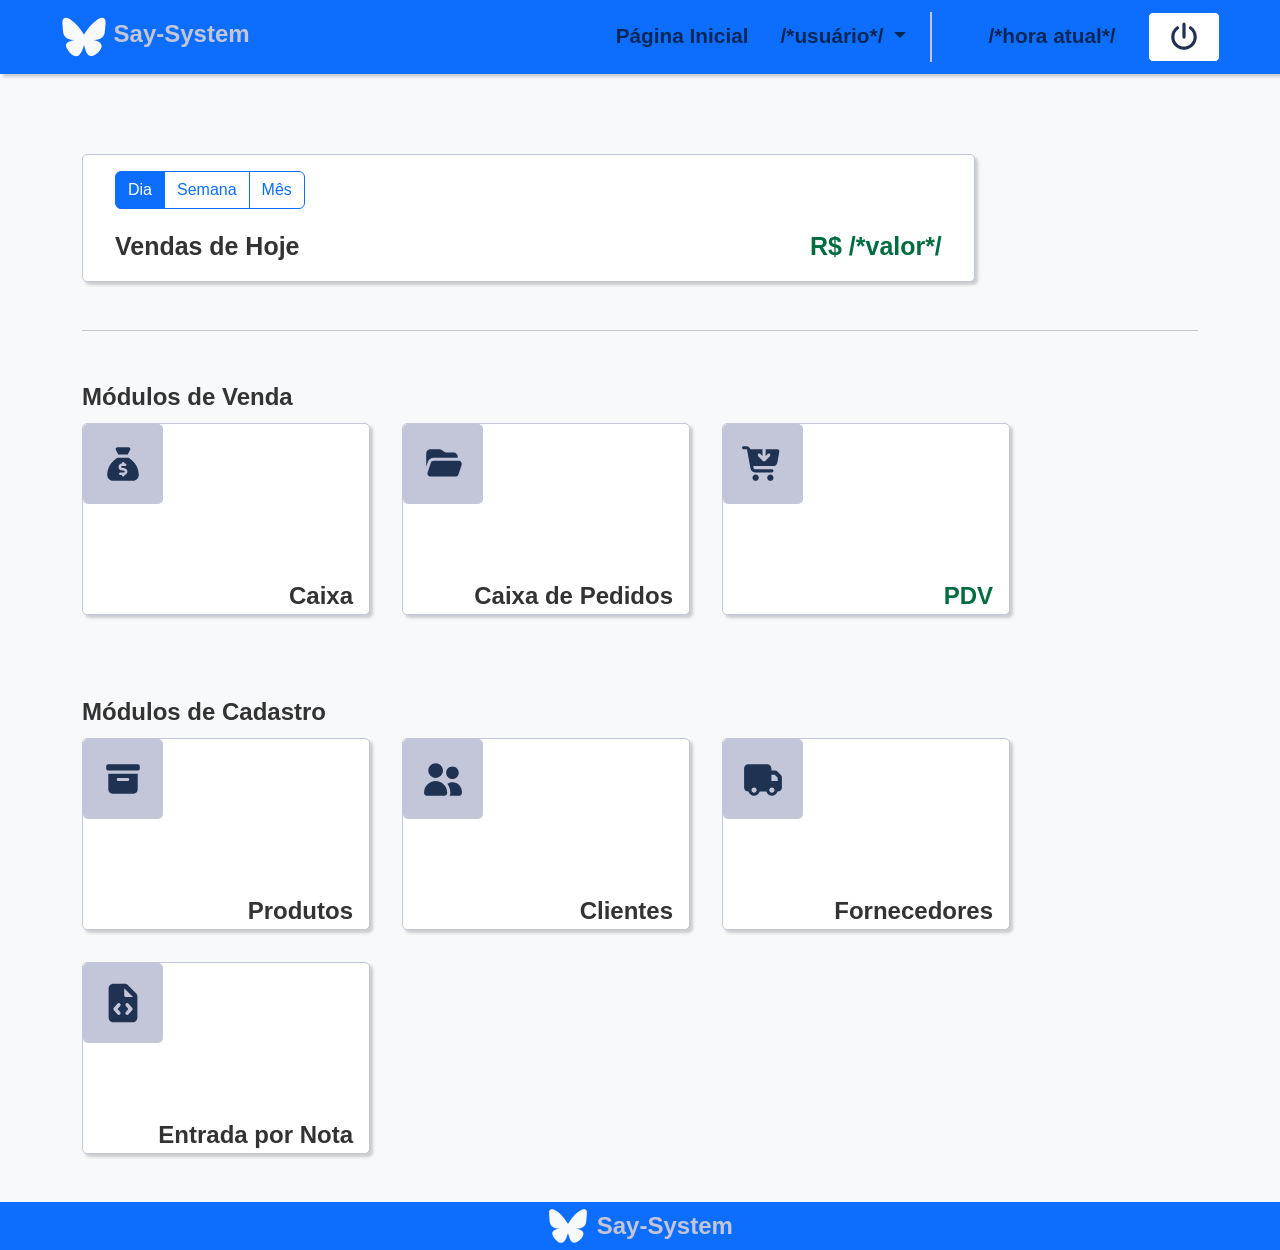
<file: index.html>
<!DOCTYPE html>
<html lang="pt-br">
<head>
    <meta charset="UTF-8">
    <meta name="viewport" content="width=device-width, initial-scale=1.0">

    <title>Página Inicial</title>
    
    <link href="https://cdn.jsdelivr.net/npm/bootstrap@5.3.8/dist/css/bootstrap.min.css" rel="stylesheet" integrity="sha384-sRIl4kxILFvY47J16cr9ZwB07vP4J8+LH7qKQnuqkuIAvNWLzeN8tE5YBujZqJLB" crossorigin="anonymous">

    <link rel="stylesheet" href="../css/configGerais.css">
    <link rel="stylesheet" href="../css/index.css">
</head>
<body>

    <nav class="navbar navbar-expand-sm style-padrao px-5">

        <div class="container-fluid">
            <a class="navbar-brand">
                <img src="../img/logo.svg" alt="Logo" class="icon-l"> 
                <span class="fs-4 text-logo">Say-System</span>
            </a>

            <button class="navbar-toggler" type="button" data-bs-toggle="collapse"
                data-bs-target="#navbarSupportedContent" aria-controls="navbarSupportedContent" aria-expanded="false"
                aria-label="Toggle navigation">
                <span class="navbar-toggler-icon"></span>
            </button>
            
            <div class="collapse navbar-collapse" id="navbarSupportedContent">

                <ul class="navbar-nav ms-auto">
                    
                    <li class="nav-item">
                        <a class="nav-link home-hover" aria-current="page" href="./index.html">
                            Página Inicial
                        </a>
                    </li>

                    <li class="nav-item dropdown px-3">
                        <button class="nav-link dropdown-toggle" data-bs-toggle="dropdown"
                            aria-expanded="false">
                            /*usuário*/
                        </button>

                        <ul class="dropdown-menu">
                            <li>
                                <a class="dropdown-item" href="https://web.whatsapp.com/" target="_blank" rel="noopener noreferrer">
                                    Whatsapp Web
                                    <img src="../img/whatsapp.svg" alt="" class="icon-ms">
                                </a>
                            </li>

                            <li><hr class="dropdown-divider"></li>

                            <li>
                                <a class="dropdown-item" href="#">
                                    Usuários
                                    <img src="../img/usuario.svg" alt="" class="icon-ms">
                                </a>
                            </li>

                            <li>
                                <a class="dropdown-item" href="#">
                                    Backup
                                    <img src="../img/salvar.svg" alt="" class="icon-ms">
                                </a>
                            </li>

                            <li>
                                <a class="dropdown-item" href="../views/login.html">
                                    Sair
                                    <img src="../img/sair.svg" alt="" class="icon-ms">
                                </a>
                            </li>
                        </ul>
                    </li>
                    
                    <li class="nav-item ms-5">
                        <span class="nav-link">
                            /*hora atual*/
                        </span>
                    </li>

                    <li class="nav-item ms-4 btn btn-fechar-sistema">
                        <span class="nav-link">
                            <img src="../img/fechar-sistema.svg" alt="" class="icon-s">
                        </span>
                    </li>
                </ul>
            </div>
        </div>
    </nav>

    <main class="container">
        
        <section class="style-padrao borda" id="sec-valor-venda">

            <div class="btn-group" role="group" aria-label="Basic radio toggle button group">

                <input type="radio" class="btn-check" name="periodo" value="Dia" id="btnradio1" autocomplete="off" checked>
                <label class="btn btn-outline-primary" for="btnradio1">Dia</label>

                <input type="radio" class="btn-check" name="periodo" value="Semana" id="btnradio2" autocomplete="off">
                <label class="btn btn-outline-primary" for="btnradio2">Semana</label>

                <input type="radio" class="btn-check" name="periodo" value="Mês" id="btnradio3" autocomplete="off">
                <label class="btn btn-outline-primary" for="btnradio3">Mês</label>

            </div>

            <div id="vendas">
                <p id="periodo-vendas">Vendas de Hoje</p>
                <p id="vl-vendas">R$ /*valor*/</p>
            </div>
        </section>

        <hr class="my-5">

        <section class="sec-cards">
            <div>Módulos de Venda</div>

                <!--CARDS-->
            <div class="mt-2 cards">

                <!--Caixa-->
                <a href="#" class="style-padrao borda">
                    
                    <div class="card-icon">                   
                        <img src="../img/caixa.svg" alt="" class="icon-m">
                    </div>

                    <div class="card-text">
                        Caixa    
                    </div>
                </a>

                <!--Caixa de Pedidos-->
                <a href="#" class="style-padrao borda">
                    
                    <div class="card-icon">                   
                        <img src="../img/caixa-pedidos.svg" alt="" class="icon-m">
                    </div>

                    <div class="card-text">
                        Caixa de Pedidos    
                    </div>
                </a>

                <!--PDV-->
                <a href="#" class="style-padrao borda">
                    
                    <div class="card-icon">                   
                        <img src="../img/pdv.svg" alt="" class="icon-m">
                    </div>

                    <div class="card-text" id="pdv">
                        PDV    
                    </div>
                </a>
            </div>
        </section>

        <br>

        <section class="sec-cards">
            <div>Módulos de Cadastro</div>
                
                <!--CARDS-->
            <div class="mt-2 cards">

                <!--Produtos-->
                <a href="./produtos.html" class="style-padrao borda">
                    
                    <div class="card-icon">                   
                        <img src="../img/modulo-produto.svg" alt="" class="icon-m">
                    </div>

                    <div class="card-text">
                        Produtos    
                    </div>
                </a>

                <!--Clientes-->
                <a href="#" class="style-padrao borda">
                    
                    <div class="card-icon">                   
                        <img src="../img/modulo-cliente.svg" alt="" class="icon-m">
                    </div>

                    <div class="card-text">
                        Clientes    
                    </div>
                </a>

                <!--Fornecedores-->
                <a href="#" class="style-padrao borda">
                    
                    <div class="card-icon">                   
                        <img src="../img/modulo-fornecedor.svg" alt="" class="icon-m">
                    </div>

                    <div class="card-text">
                        Fornecedores    
                    </div>
                </a>

                <!--Entrada de produtos por xml-->
                <a href="#" class="style-padrao borda">
                    
                    <div class="card-icon">                   
                        <img src="../img/modulo-xml.svg" alt="" class="icon-l">
                    </div>

                    <div class="card-text">
                        Entrada por Nota    
                    </div>
                </a>
            </div>
        </section>
    </main>

    <footer>
        <img src="../img/logo.svg" alt="Logo" class="icon-m me-2"> 
        <span class="fs-4 text-logo">Say-System</span>
    </footer>

    <script src="https://cdn.jsdelivr.net/npm/bootstrap@5.3.8/dist/js/bootstrap.bundle.min.js" integrity="sha384-FKyoEForCGlyvwx9Hj09JcYn3nv7wiPVlz7YYwJrWVcXK/BmnVDxM+D2scQbITxI" crossorigin="anonymous"></script>

    <script>
        const tooltipTriggerList = document.querySelectorAll('[data-bs-toggle="tooltip"]')
        const tooltipList = [...tooltipTriggerList].map(tooltipTriggerEl => new bootstrap.Tooltip(tooltipTriggerEl))
    </script>

    <script src="../js/index.js"></script>
</body>
</html>
</file>
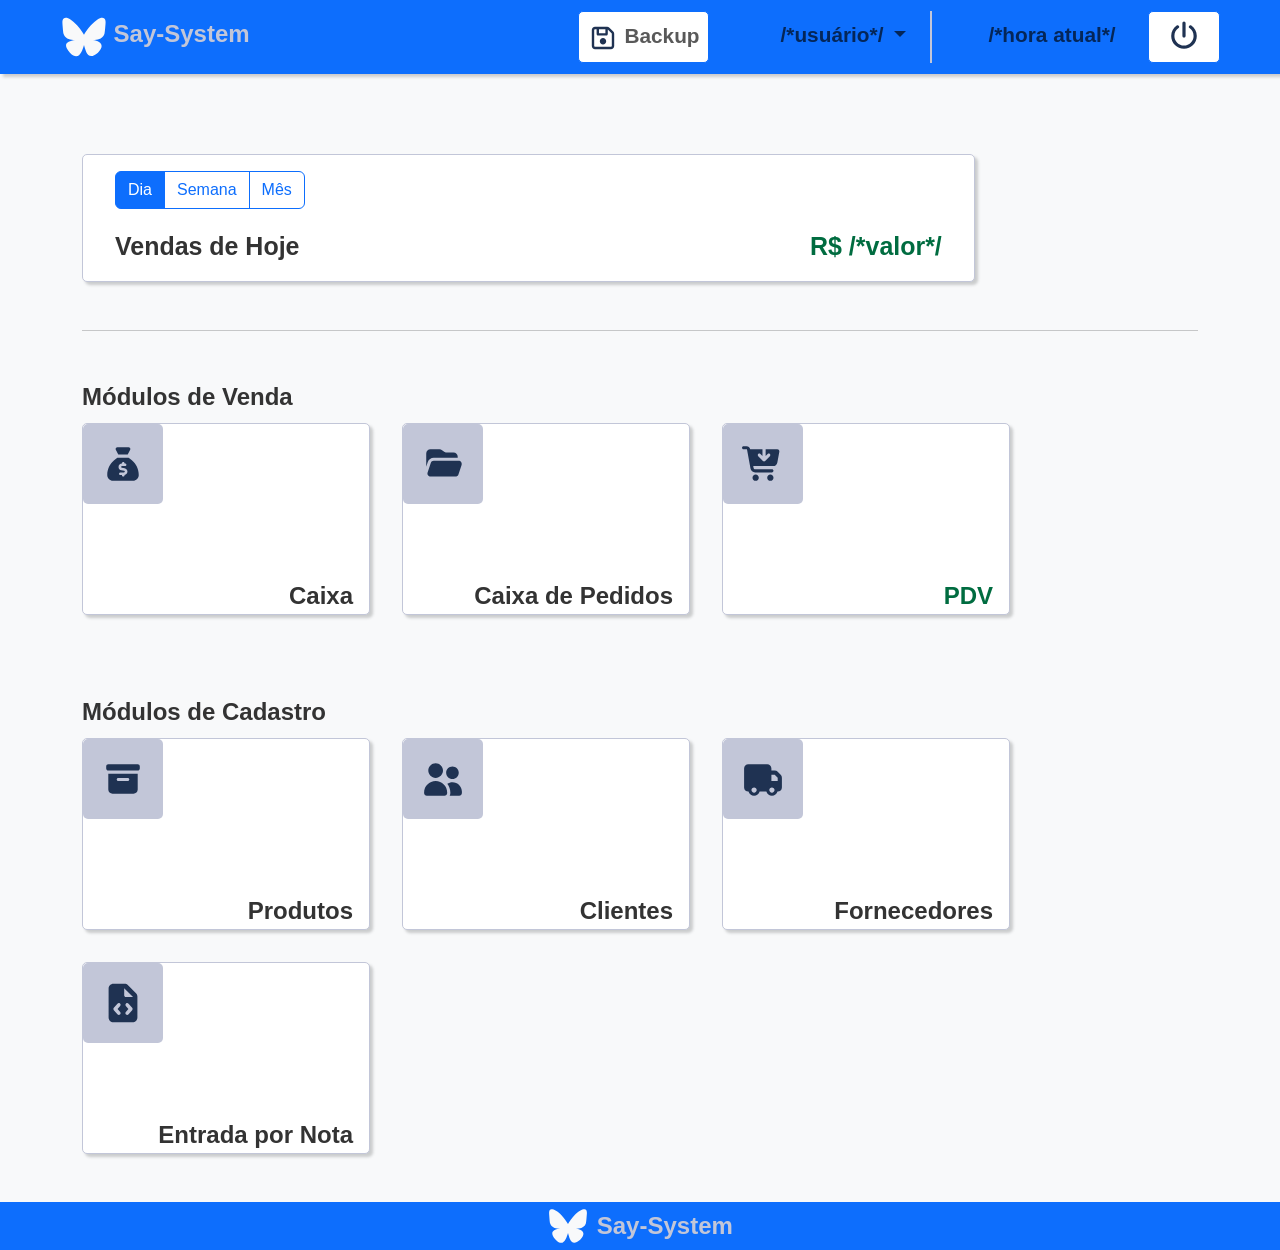
<file: views/index.html>
<!DOCTYPE html>
<html lang="pt-br">
<head>
    <meta charset="UTF-8">
    <meta name="viewport" content="width=device-width, initial-scale=1.0">

    <title>Página Inicial</title>
    
    <link href="https://cdn.jsdelivr.net/npm/bootstrap@5.3.8/dist/css/bootstrap.min.css" rel="stylesheet" integrity="sha384-sRIl4kxILFvY47J16cr9ZwB07vP4J8+LH7qKQnuqkuIAvNWLzeN8tE5YBujZqJLB" crossorigin="anonymous">

    <link rel="stylesheet" href="../css/configGerais.css">
    <link rel="stylesheet" href="../css/index.css">
</head>
<body>

    <nav class="navbar navbar-expand-sm style-padrao px-5">

        <div class="container-fluid">
            <a class="navbar-brand">
                <img src="../img/logo.svg" alt="Logo" class="icon-l"> 
                <span class="fs-4 text-logo">Say-System</span>
            </a>

            <button class="navbar-toggler" type="button" data-bs-toggle="collapse"
                data-bs-target="#navbarSupportedContent" aria-controls="navbarSupportedContent" aria-expanded="false"
                aria-label="Toggle navigation">
                <span class="navbar-toggler-icon"></span>
            </button>
            
            <div class="collapse navbar-collapse" id="navbarSupportedContent">

                <ul class="navbar-nav ms-auto">
                    
                    <li class="nav-item">
                        <button class="nav-link me-5 btn backup">
                            <img src="../img/salvar.svg" alt="" class="icon-s">
                            Backup
                        </button>
                    </li>

                    <li class="nav-item dropdown px-3">
                        <button class="nav-link dropdown-toggle" data-bs-toggle="dropdown"
                            aria-expanded="false">
                            /*usuário*/
                        </button>

                        <ul class="dropdown-menu">
                            <li>
                                <a class="dropdown-item" href="https://web.whatsapp.com/" target="_blank" rel="noopener noreferrer">
                                    Whatsapp Web
                                    <img src="../img/whatsapp.svg" alt="" class="icon-ms">
                                </a>
                            </li>

                            <li><hr class="dropdown-divider"></li>

                            <li>
                                <a class="dropdown-item" href="#">
                                    Usuários
                                    <img src="../img/usuario.svg" alt="" class="icon-ms">
                                </a>
                            </li>

                            <li>
                                <a class="dropdown-item" href="#">
                                    Config. Gerais
                                    <img src="../img/configuracoes.svg" alt="" class="icon-ms">
                                </a>
                            </li>

                            <li>
                                <a class="dropdown-item" href="#">
                                    Parâmetros
                                    <img src="../img/parametros.svg" alt="" class="icon-ms">
                                </a>
                            </li>

                            <li>
                                <a class="dropdown-item" href="../views/login.html">
                                    Sair
                                    <img src="../img/sair.svg" alt="" class="icon-ms">
                                </a>
                            </li>
                        </ul>
                    </li>
                    
                    <li class="nav-item ms-5">
                        <span class="nav-link">
                            /*hora atual*/
                        </span>
                    </li>

                    <li class="nav-item ms-4 btn btn-fechar-sistema">
                        <span class="nav-link">
                            <img src="../img/fechar-sistema.svg" alt="" class="icon-s">
                        </span>
                    </li>
                </ul>
            </div>
        </div>
    </nav>

    <main class="container">
        
        <section class="style-padrao borda" id="sec-valor-venda">

            <div class="btn-group" role="group" aria-label="Basic radio toggle button group">

                <input type="radio" class="btn-check" name="periodo" value="Dia" id="btnradio1" autocomplete="off" checked>
                <label class="btn btn-outline-primary" for="btnradio1">Dia</label>

                <input type="radio" class="btn-check" name="periodo" value="Semana" id="btnradio2" autocomplete="off">
                <label class="btn btn-outline-primary" for="btnradio2">Semana</label>

                <input type="radio" class="btn-check" name="periodo" value="Mês" id="btnradio3" autocomplete="off">
                <label class="btn btn-outline-primary" for="btnradio3">Mês</label>

            </div>

            <div id="vendas">
                <p id="periodo-vendas">Vendas de Hoje</p>
                <p id="vl-vendas">R$ /*valor*/</p>
            </div>
        </section>

        <hr class="my-5">

        <section class="sec-cards">
            <div>Módulos de Venda</div>

                <!--CARDS-->
            <div class="mt-2 cards">

                <!--Caixa-->
                <a href="#" class="style-padrao borda">
                    
                    <div class="card-icon">                   
                        <img src="../img/caixa.svg" alt="" class="icon-m">
                    </div>

                    <div class="card-text">
                        Caixa    
                    </div>
                </a>

                <!--Caixa de Pedidos-->
                <a href="#" class="style-padrao borda">
                    
                    <div class="card-icon">                   
                        <img src="../img/caixa-pedidos.svg" alt="" class="icon-m">
                    </div>

                    <div class="card-text">
                        Caixa de Pedidos    
                    </div>
                </a>

                <!--PDV-->
                <a href="#" class="style-padrao borda">
                    
                    <div class="card-icon">                   
                        <img src="../img/pdv.svg" alt="" class="icon-m">
                    </div>

                    <div class="card-text" id="pdv">
                        PDV    
                    </div>
                </a>
            </div>
        </section>

        <br>

        <section class="sec-cards">
            <div>Módulos de Cadastro</div>
                
                <!--CARDS-->
            <div class="mt-2 cards">

                <!--Produtos-->
                <a href="./produtos.html" class="style-padrao borda">
                    
                    <div class="card-icon">                   
                        <img src="../img/modulo-produto.svg" alt="" class="icon-m">
                    </div>

                    <div class="card-text">
                        Produtos    
                    </div>
                </a>

                <!--Clientes-->
                <a href="clientes.html" class="style-padrao borda">
                    
                    <div class="card-icon">                   
                        <img src="../img/modulo-cliente.svg" alt="" class="icon-m">
                    </div>

                    <div class="card-text">
                        Clientes    
                    </div>
                </a>

                <!--Fornecedores-->
                <a href="fornecedores.html" class="style-padrao borda">
                    
                    <div class="card-icon">                   
                        <img src="../img/modulo-fornecedor.svg" alt="" class="icon-m">
                    </div>

                    <div class="card-text">
                        Fornecedores    
                    </div>
                </a>

                <!--Entrada de produtos por xml-->
                <a href="#" class="style-padrao borda">
                    
                    <div class="card-icon">                   
                        <img src="../img/modulo-xml.svg" alt="" class="icon-l">
                    </div>

                    <div class="card-text">
                        Entrada por Nota    
                    </div>
                </a>
            </div>
        </section>
    </main>

    <footer>
        <img src="../img/logo.svg" alt="Logo" class="icon-m me-2"> 
        <span class="fs-4 text-logo">Say-System</span>
    </footer>

    <script src="https://cdn.jsdelivr.net/npm/bootstrap@5.3.8/dist/js/bootstrap.bundle.min.js" integrity="sha384-FKyoEForCGlyvwx9Hj09JcYn3nv7wiPVlz7YYwJrWVcXK/BmnVDxM+D2scQbITxI" crossorigin="anonymous"></script>

    <script>
        const tooltipTriggerList = document.querySelectorAll('[data-bs-toggle="tooltip"]')
        const tooltipList = [...tooltipTriggerList].map(tooltipTriggerEl => new bootstrap.Tooltip(tooltipTriggerEl))
    </script>

    <script src="../js/index.js"></script>
</body>
</html>
</file>
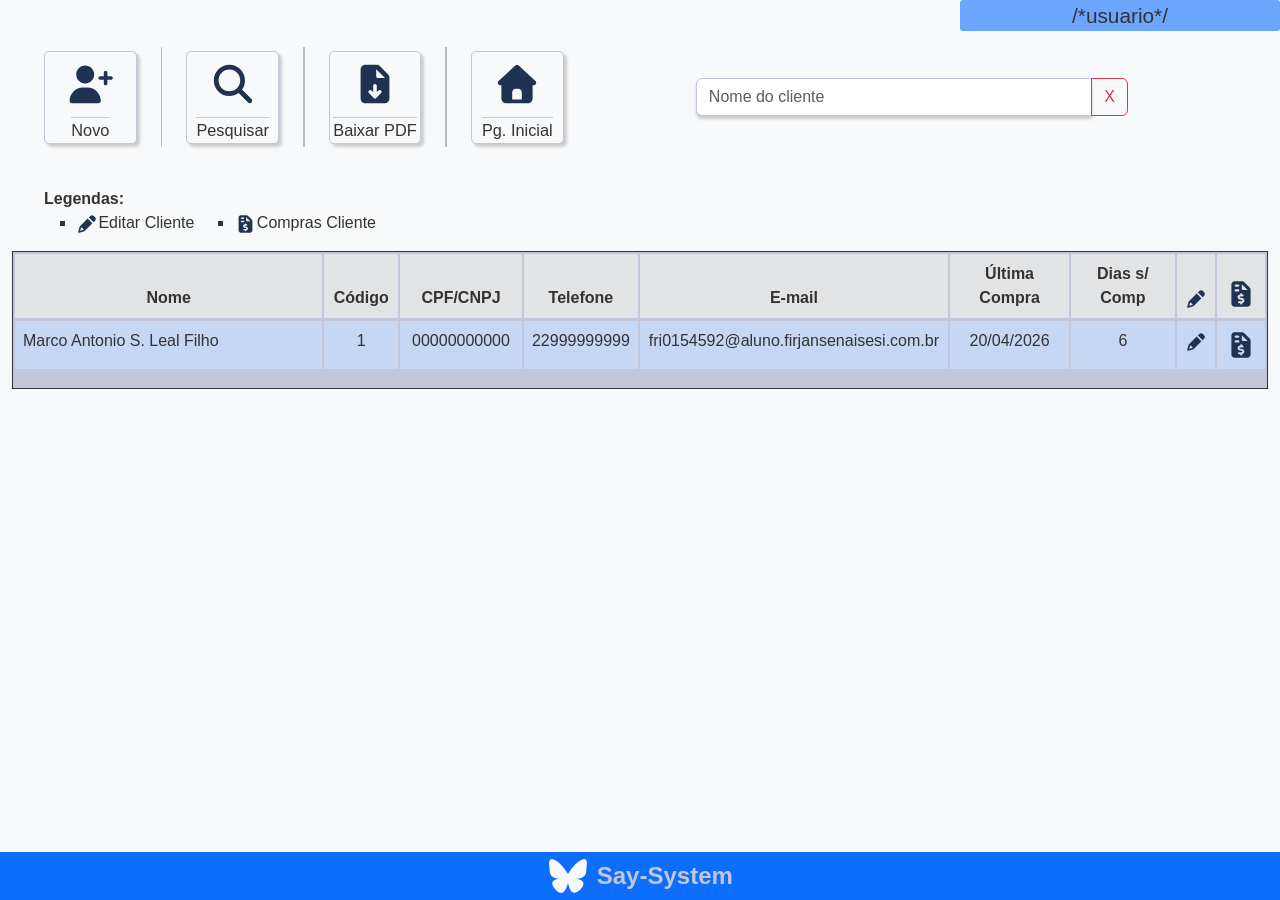
<file: views/clientes.html>
<!DOCTYPE html>
<html lang="pt-br">
<head>
    <meta charset="UTF-8">
    <meta name="viewport" content="width=device-width, initial-scale=1.0">

    <title>Meus Clientes</title>
    
    <link href="https://cdn.jsdelivr.net/npm/bootstrap@5.3.8/dist/css/bootstrap.min.css" rel="stylesheet" integrity="sha384-sRIl4kxILFvY47J16cr9ZwB07vP4J8+LH7qKQnuqkuIAvNWLzeN8tE5YBujZqJLB" crossorigin="anonymous">

    <link rel="stylesheet" href="../css/configGerais.css">
    <link rel="stylesheet" href="../css/prodForCli.css">
    <link rel="stylesheet" href="../css/clientes.css">
</head>
<body>
    <header>
        <div>
            /*usuario*/
        </div>
    </header>
    <main class="container-fluid">
        
        <section id="sec-menu">
            <a href="./criarCliente.html" class="borda">
                <img src="../img/novo-cliente.svg" alt="" class="icon-l">

                <div>
                    <hr>
                    Novo
                </div>
            </a>

            <hr class="linha-vertical">
            
            <!--botão modal pesquisar-->
            <button type="button" class="borda" id="btnPesquisarCliente" data-bs-toggle="modal" data-bs-target="#staticPesquisar">
                <img src="../img/pesquisar.svg" alt="" class="icon-l">

                <div>
                    <hr>
                    Pesquisar
                </div>
            </button>

            <!--modal pesquisar-->
            <div class="modal fade" id="staticPesquisar" data-bs-backdrop="static" data-bs-keyboard="false" tabindex="-1" aria-labelledby="staticPesquisarLabel" aria-hidden="true">
                <div class="modal-dialog">
                    <div class="modal-content">

                        <div class="modal-header">
                            <h1 class="modal-title fs-4 modal-header-title" id="staticPesquisarLabel">Filtros de Pesquisa</h1>
                            <button type="button" class="btn-close" data-bs-dismiss="modal" aria-label="Close"></button>
                        </div>

                        <div class="modal-body modal-body-pesquisar">
                            <div class="modal-filtro-de-busca">
                                <div>
                                    <input type="radio" name="busca-cliente" id="todosClientes" checked>
                                    <label for="todosClientes">Todos os clientes</label>
                                </div>

                                <div>
                                    <input type="radio" name="busca-cliente" id="clientesAtivos">
                                    <label for="clientesAtivos">Clientes ativos</label>
                                </div>

                                <div>
                                    <input type="radio" name="busca-cliente" id="clientesInativos">
                                    <label for="clientesInativos">Clientes inativos</label>
                                </div>

                                <div>
                                    <input type="radio" name="busca-cliente" id="naoCompram30dias">
                                    <label for="naoCompram30dias">Clientes que não compram há mais de 30 dias</label>
                                </div>

                                <div>
                                    <input type="radio" name="busca-cliente" id="nuncaCompraram">
                                    <label for="nuncaCompraram">Clientes que nunca compraram</label>
                                </div>


                                <div>
                                    <input type="radio" name="busca-cliente" id="clienteJuridica">
                                    <label for="clienteJuridica">Clientes só pessoa jurídica</label>
                                </div>

                                <div>
                                    <input type="radio" name="busca-cliente" id="clienteFisica">
                                    <label for="clienteFisica">Clientes só pessoa física</label>
                                </div>
                            </div>

                            <hr>
                            
                            <div >
                                <div class="modal-order-filtro">
                                    <div>
                                        <input type="radio" name="order-filtro" id="filtroPorCodigoCli" checked>
                                        <label for="filtroPorCodigoCli">Filtro por código</label>
                                    </div>

                                    <div>
                                        <input type="radio" name="order-filtro" id="filtroPorAlfabeticaCli">
                                        <label for="filtroPorAlfabeticaCli">Filtro por ordem alfabética</label>
                                    </div>
                                </div>
                            </div>
                        </div>

                        <div class="modal-footer">
                            <button type="button" class="btn btn-primary" data-bs-dismiss="modal">
                                Aplicar
                            </button>
                        </div>
                    </div>
                </div>
            </div>

            <hr class="linha-vertical">

            <a href="#" class="borda">
                <img src="../img/baixar-pdf.svg" alt="" class="icon-l">

                <div>
                    <hr>
                    Baixar PDF
                </div>
            </a>

            <hr class="linha-vertical">

            <a href="./index.html" class="borda">
                <img src="../img/pag-inicial.svg" alt="" class="icon-l">

                <div>
                    <hr>
                    Pg. Inicial
                </div>
            </a>

            <div class="input-group busca-elemento">

                <input type="text" class="form-control borda" placeholder="Nome do cliente" aria-label="Nome do cliente" aria-describedby="button-clear" id="campoPesquisarCliente">

                <button class="btn btn-outline-danger" type="button" id="button-clear">
                    X
                </button>
            </div>

            <div>
                <strong>Legendas:</strong>
                <ul class="legenda">
                    <li>
                        <img src="../img/lapis.svg" alt="" class="icon-xs">Editar Cliente
                    </li>

                    <li>
                        <img src="../img/comprasCliente.svg" alt="" class="icon-xs">Compras Cliente
                    </li>
                </ul>
            </div>
            
        </section>

        <section class="sec-table ">
            <table class="table table-striped table-primary border-secondary" style="border-spacing: 2px;">

                <thead>
                    <tr class="table-secondary">
                        <th id="width-nome">Nome</th>
                        <th id="width-codigo">Código</th>
                        <th id="width-cpf-cnpj">CPF/CNPJ</th>
                        <th id="width-telefone">Telefone</th>
                        <th id="width-email">E-mail</th>
                        <th id="width-ultima-compra">Última Compra</th>
                        <th id="width-dias-s-comprar">Dias s/ Comp</th>

                        <th id="width-editar">
                            <img src="../img/lapis.svg" alt="" class="icon-xs">
                        </th>

                        <th id="width-compras-cliente">
                            <img src="../img/comprasCliente.svg" alt="" class="icon-s">
                        </th>
                    </tr>
                </thead>

                <tbody>
                    <!--linha de molde-->
                    <tr>
                        <td class="primeira-coluna">Marco Antonio S. Leal Filho</td>
                        <td>1</td>
                        <td>00000000000</td>
                        <td>22999999999</td>
                        <td>fri0154592@aluno.firjansenaisesi.com.br</td>
                        <td>20/04/2026</td>
                        <td>6</td>

                        <td>
                            <a href="./criarCliente.html">
                                <img src="../img/lapis.svg" alt="" class="icon-xs">
                            </a>
                        </td>

                        <!-- botao de abertura do modal de fornecedores do produto -->
                        <td>
                            <img src="../img/comprasCliente.svg" alt="" class="icon-s" data-bs-toggle="modal" data-bs-target="#fornecedoresProduto">
                        </td>
                    </tr>
                    <!--linha de molde-->
                </tbody>
            </table>
        </section>
    </main>
    
    <footer>
        <img src="../img/logo.svg" alt="Logo" class="icon-m me-2"> 
        <span class="fs-4 text-logo">Say-System</span>
    </footer>
    
    <script src="https://cdn.jsdelivr.net/npm/bootstrap@5.3.8/dist/js/bootstrap.bundle.min.js" integrity="sha384-FKyoEForCGlyvwx9Hj09JcYn3nv7wiPVlz7YYwJrWVcXK/BmnVDxM+D2scQbITxI" crossorigin="anonymous"></script>
    
    <script src="../js/clientes.js"></script>
</body>
</html>
</file>
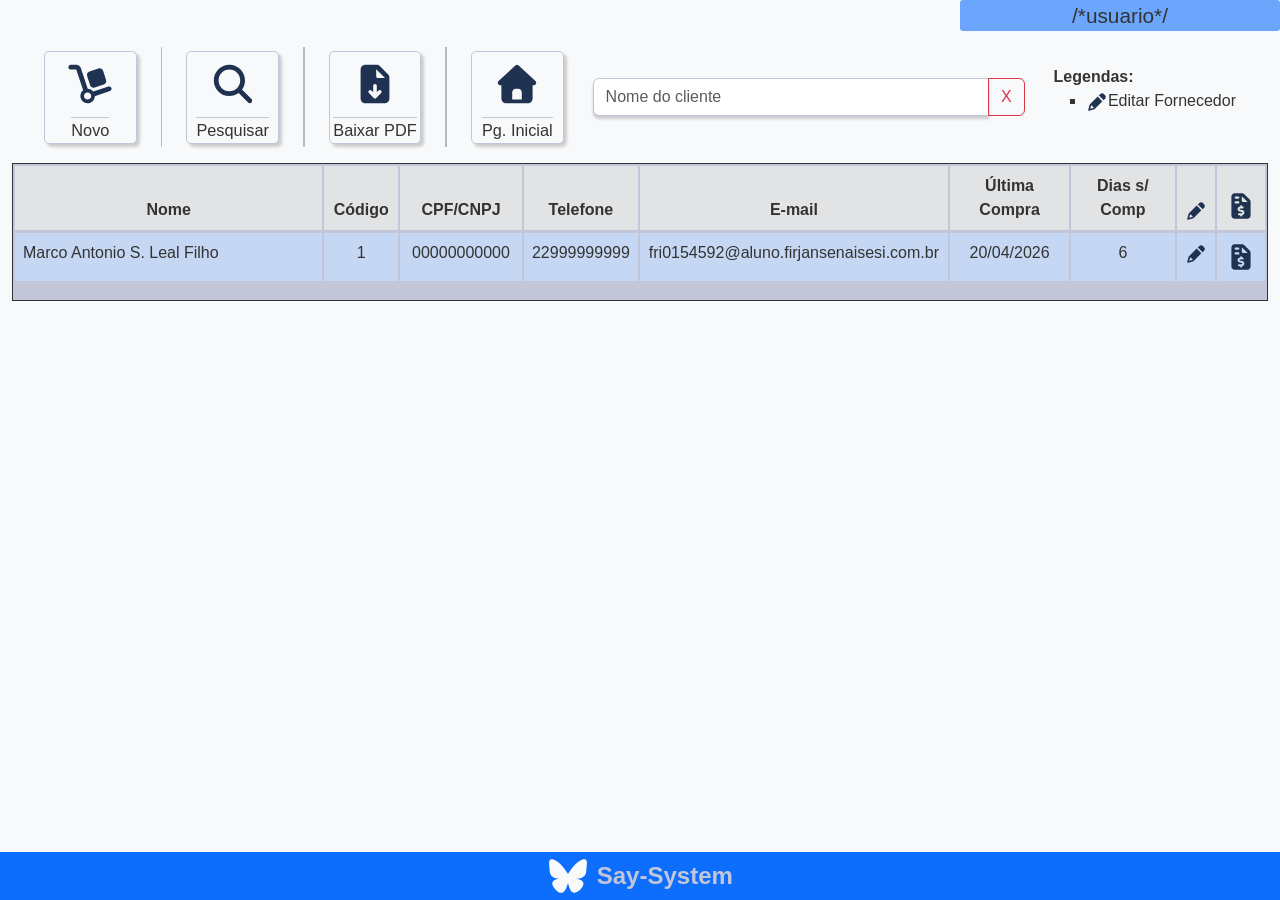
<file: views/fornecedores.html>
<!DOCTYPE html>
<html lang="pt-br">
<head>
    <meta charset="UTF-8">
    <meta name="viewport" content="width=device-width, initial-scale=1.0">

    <title>Meus Fornecedores</title>
    
    <link href="https://cdn.jsdelivr.net/npm/bootstrap@5.3.8/dist/css/bootstrap.min.css" rel="stylesheet" integrity="sha384-sRIl4kxILFvY47J16cr9ZwB07vP4J8+LH7qKQnuqkuIAvNWLzeN8tE5YBujZqJLB" crossorigin="anonymous">

    <link rel="stylesheet" href="../css/configGerais.css">
    <link rel="stylesheet" href="../css/prodForCli.css">
    <link rel="stylesheet" href="../css/clientes.css">
</head>
<body>
    <header>
        <div>
            /*usuario*/
        </div>
    </header>
    <main class="container-fluid">
        
        <section id="sec-menu">
            <a href="./criarFornecedor.html" class="borda">
                <img src="../img/novo-fornecedor.svg" alt="" class="icon-l">

                <div>
                    <hr>
                    Novo
                </div>
            </a>

            <hr class="linha-vertical">
            
            <!--botão modal pesquisar-->
            <button type="button" class="borda" id="btnPesquisarCliente" data-bs-toggle="modal" data-bs-target="#staticPesquisar">
                <img src="../img/pesquisar.svg" alt="" class="icon-l">

                <div>
                    <hr>
                    Pesquisar
                </div>
            </button>

            <!--modal pesquisar-->
            <div class="modal fade" id="staticPesquisar" data-bs-backdrop="static" data-bs-keyboard="false" tabindex="-1" aria-labelledby="staticPesquisarLabel" aria-hidden="true">
                <div class="modal-dialog">
                    <div class="modal-content">

                        <div class="modal-header">
                            <h1 class="modal-title fs-4 modal-header-title" id="staticPesquisarLabel">Filtros de Pesquisa</h1>
                            <button type="button" class="btn-close" data-bs-dismiss="modal" aria-label="Close"></button>
                        </div>

                        <div class="modal-body modal-body-pesquisar">
                            <div class="modal-filtro-de-busca">
                                <div>
                                    <input type="radio" name="busca-fornecedor" id="todosFornecedores" checked>
                                    <label for="todosFornecedores">Todos os fornecedores</label>
                                </div>

                                <div>
                                    <input type="radio" name="busca-fornecedor" id="fornecedoresAtivos">
                                    <label for="fornecedoresAtivos">Fornecedores ativos</label>
                                </div>

                                <div>
                                    <input type="radio" name="busca-fornecedor" id="fornecedoresInativos">
                                    <label for="fornecedoresInativos">Fornecedores inativos</label>
                                </div>

                                <div>
                                    <input type="radio" name="busca-fornecedor" id="fornecedorJuridica">
                                    <label for="fornecedorJuridica">Fornecedores só pessoa jurídica</label>
                                </div>

                                <div>
                                    <input type="radio" name="busca-fornecedor" id="fornecedorFisica">
                                    <label for="fornecedorFisica">Fornecedores só pessoa física</label>
                                </div>
                            </div>

                            <hr>
                            
                            <div >
                                <div class="modal-order-filtro">
                                    <div>
                                        <input type="radio" name="order-filtro" id="filtroPorCodigoForn" checked>
                                        <label for="filtroPorCodigoForn">Filtro por código</label>
                                    </div>

                                    <div>
                                        <input type="radio" name="order-filtro" id="filtroPorAlfabeticaForn">
                                        <label for="filtroPorAlfabeticaForn">Filtro por ordem alfabética</label>
                                    </div>
                                </div>
                            </div>
                        </div>

                        <div class="modal-footer">
                            <button type="button" class="btn btn-primary" data-bs-dismiss="modal">
                                Aplicar
                            </button>
                        </div>
                    </div>
                </div>
            </div>

            <hr class="linha-vertical">

            <a href="#" class="borda">
                <img src="../img/baixar-pdf.svg" alt="" class="icon-l">

                <div>
                    <hr>
                    Baixar PDF
                </div>
            </a>

            <hr class="linha-vertical">

            <a href="./index.html" class="borda">
                <img src="../img/pag-inicial.svg" alt="" class="icon-l">

                <div>
                    <hr>
                    Pg. Inicial
                </div>
            </a>

            <div class="input-group busca-elemento">

                <input type="text" class="form-control borda" placeholder="Nome do cliente" aria-label="Nome do cliente" aria-describedby="button-clear" id="campoPesquisarCliente">

                <button class="btn btn-outline-danger" type="button" id="button-clear">
                    X
                </button>
            </div>

            <div>
                <strong>Legendas:</strong>
                <ul class="legenda">
                    <li>
                        <img src="../img/lapis.svg" alt="" class="icon-xs">Editar Fornecedor
                    </li>
                </ul>
            </div>
            
        </section>

        <section class="sec-table ">
            <table class="table table-striped table-primary border-secondary" style="border-spacing: 2px;">

                <thead>
                    <tr class="table-secondary">
                        <th id="width-nome">Nome</th>
                        <th id="width-codigo">Código</th>
                        <th id="width-cpf-cnpj">CPF/CNPJ</th>
                        <th id="width-telefone">Telefone</th>
                        <th id="width-email">E-mail</th>
                        <th id="width-ultima-compra">Última Compra</th>
                        <th id="width-dias-s-comprar">Dias s/ Comp</th>

                        <th id="width-editar">
                            <img src="../img/lapis.svg" alt="" class="icon-xs">
                        </th>

                        <th id="width-compras-cliente">
                            <img src="../img/comprasCliente.svg" alt="" class="icon-s">
                        </th>
                    </tr>
                </thead>

                <tbody>
                    <!--linha de molde-->
                    <tr>
                        <td class="primeira-coluna">Marco Antonio S. Leal Filho</td>
                        <td>1</td>
                        <td>00000000000</td>
                        <td>22999999999</td>
                        <td>fri0154592@aluno.firjansenaisesi.com.br</td>
                        <td>20/04/2026</td>
                        <td>6</td>

                        <td>
                            <a href="./criarCliente.html">
                                <img src="../img/lapis.svg" alt="" class="icon-xs">
                            </a>
                        </td>

                        <!-- botao de abertura do modal de fornecedores do produto -->
                        <td>
                            <img src="../img/comprasCliente.svg" alt="" class="icon-s" data-bs-toggle="modal" data-bs-target="#fornecedoresProduto">
                        </td>
                    </tr>
                    <!--linha de molde-->
                </tbody>
            </table>
        </section>
    </main>
    
    <footer>
        <img src="../img/logo.svg" alt="Logo" class="icon-m me-2"> 
        <span class="fs-4 text-logo">Say-System</span>
    </footer>
    
    <script src="https://cdn.jsdelivr.net/npm/bootstrap@5.3.8/dist/js/bootstrap.bundle.min.js" integrity="sha384-FKyoEForCGlyvwx9Hj09JcYn3nv7wiPVlz7YYwJrWVcXK/BmnVDxM+D2scQbITxI" crossorigin="anonymous"></script>
    
    <script src="../js/clientes.js"></script>
</body>
</html>
</file>
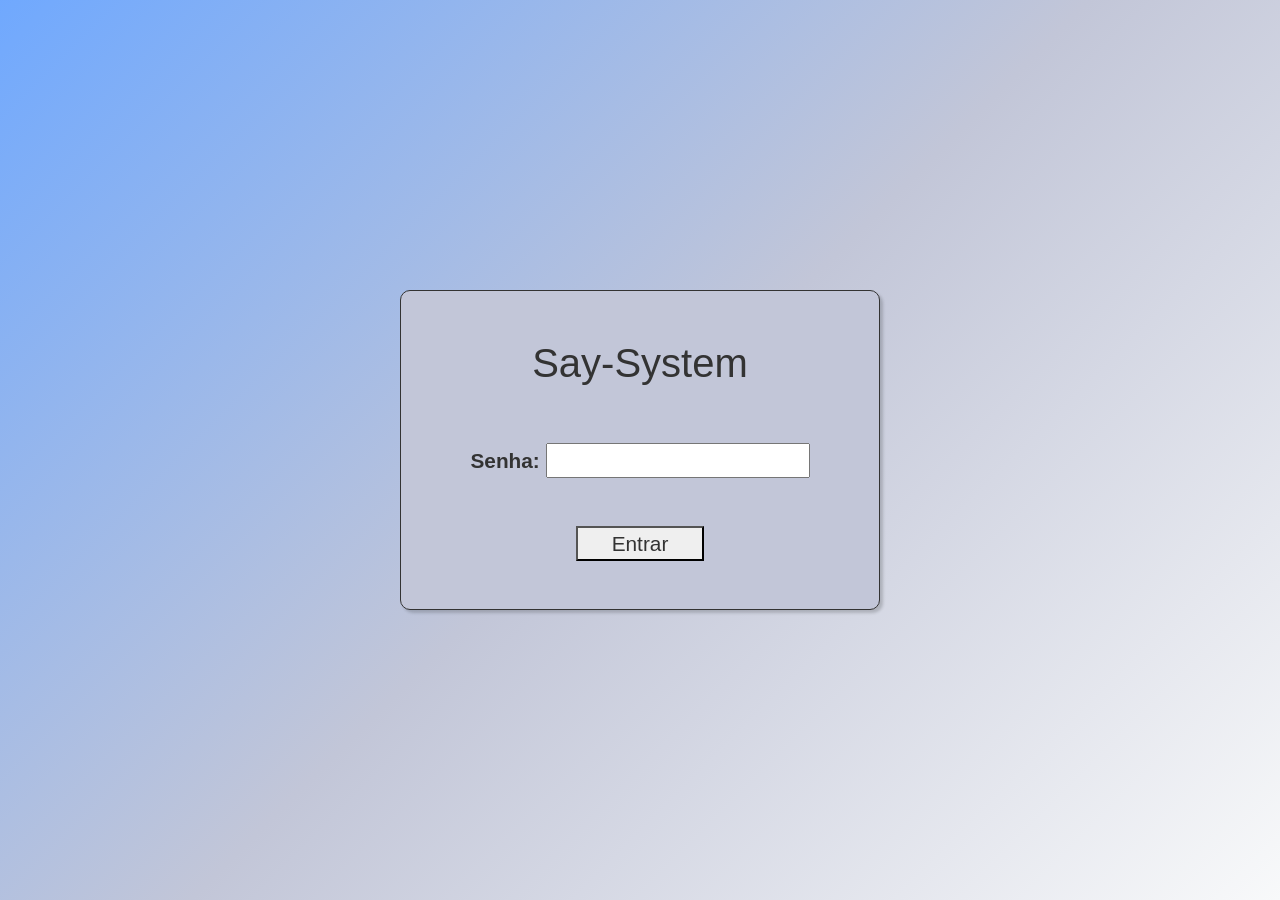
<file: views/login.html>
<!DOCTYPE html>
<html lang="pt-br">
<head>
    <meta charset="UTF-8">
    <meta name="viewport" content="width=device-width, initial-scale=1.0">

    <title>Login</title>
    
    <link href="https://cdn.jsdelivr.net/npm/bootstrap@5.3.8/dist/css/bootstrap.min.css" rel="stylesheet" integrity="sha384-sRIl4kxILFvY47J16cr9ZwB07vP4J8+LH7qKQnuqkuIAvNWLzeN8tE5YBujZqJLB" crossorigin="anonymous">

    <link rel="stylesheet" href="../css/configGerais.css">
    <link rel="stylesheet" href="../css/login.css">

</head>
<body>
    
    <section class="style-padrao-login">
        <h1>Say-System</h1>

        <div>
            <label for="senha">Senha:</label>
            <input type="password" name="senha" id="senha" autofocus>
        </div>

        <a href="../views/index.html">
            <button type="button">Entrar</button>
        </a>
    </section>
    
</body>
</html>
</file>
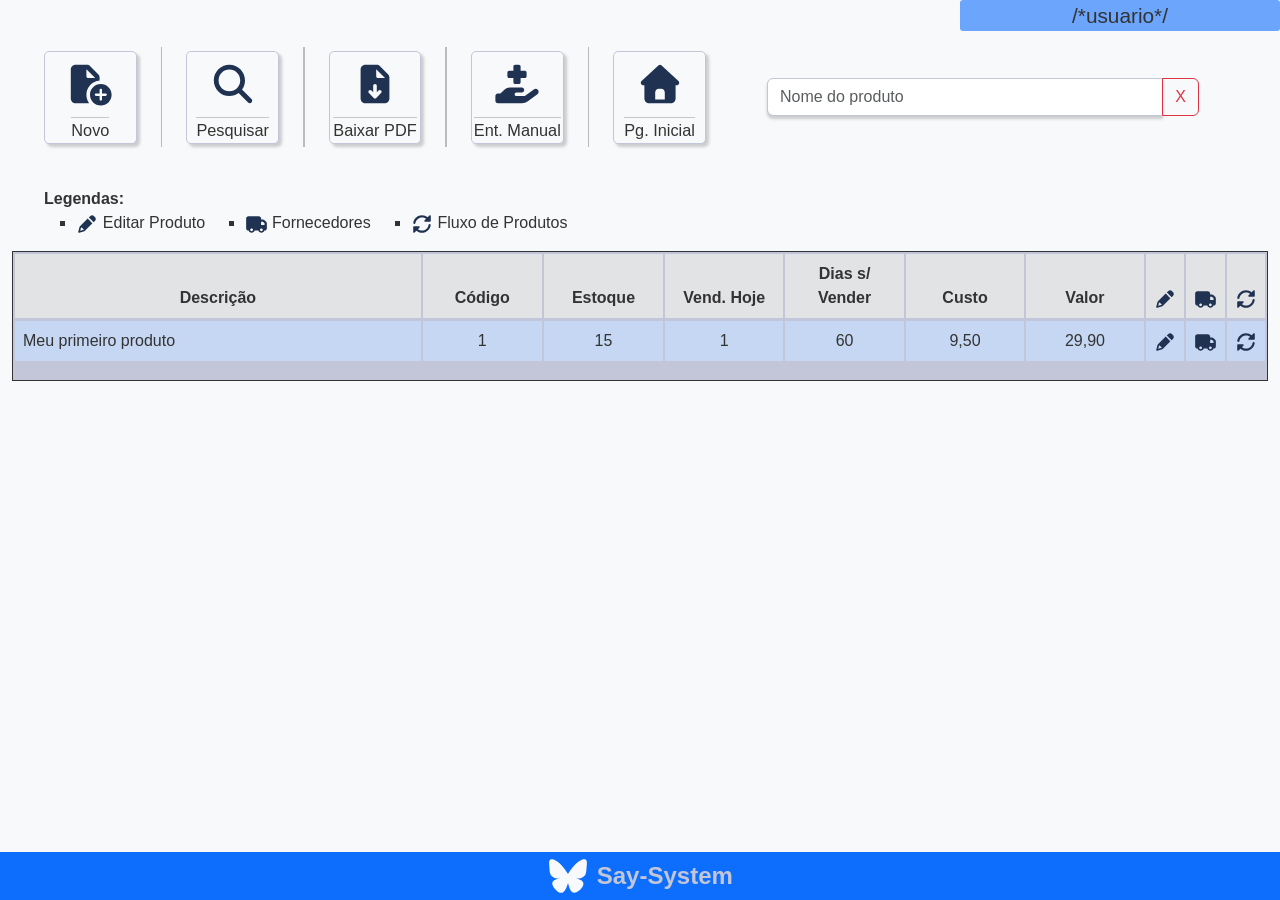
<file: views/produtos.html>
<!DOCTYPE html>
<html lang="pt-br">
<head>
    <meta charset="UTF-8">
    <meta name="viewport" content="width=device-width, initial-scale=1.0">

    <title>Meus Produtos</title>
    
    <link href="https://cdn.jsdelivr.net/npm/bootstrap@5.3.8/dist/css/bootstrap.min.css" rel="stylesheet" integrity="sha384-sRIl4kxILFvY47J16cr9ZwB07vP4J8+LH7qKQnuqkuIAvNWLzeN8tE5YBujZqJLB" crossorigin="anonymous">

    <link rel="stylesheet" href="../css/configGerais.css">
    <link rel="stylesheet" href="../css/prodForCli.css">
</head>
<body>
    <header>
        <div>
            /*usuario*/
        </div>
    </header>
    <main class="container-fluid">
        
        <section id="sec-menu">
            <a href="./criarProduto.html" class="borda">
                <img src="../img/novo-produto.svg" alt="" class="icon-l">

                <div>
                    <hr>
                    Novo
                </div>
            </a>

            <hr class="linha-vertical">
            
            <!--botão modal pesquisar-->
            <button type="button" class="borda" id="btnPesquisarProduto" data-bs-toggle="modal" data-bs-target="#staticPesquisar">
                <img src="../img/pesquisar.svg" alt="" class="icon-l">

                <div>
                    <hr>
                    Pesquisar
                </div>
            </button>

            <!--modal pesquisar-->
            <div class="modal fade" id="staticPesquisar" data-bs-backdrop="static" data-bs-keyboard="false" tabindex="-1" aria-labelledby="staticPesquisarLabel" aria-hidden="true">
                <div class="modal-dialog modal-lg">
                    <div class="modal-content">

                        <div class="modal-header">
                            <h1 class="modal-title fs-4 modal-header-title" id="staticPesquisarLabel">Filtros de Pesquisa</h1>
                            <button type="button" class="btn-close" data-bs-dismiss="modal" aria-label="Close"></button>
                        </div>

                        <div class="modal-body modal-body-pesquisar">
                            <div class="modal-filtro-de-busca">
                                <div>
                                    <input type="radio" name="busca-produto" id="todosProdutos" checked>
                                    <label for="todosProdutos">Todos os produtos</label>
                                </div>

                                <div>
                                    <input type="radio" name="busca-produto" id="estoquePositivo">
                                    <label for="estoquePositivo">Produtos com estoque positivo</label>
                                </div>

                                <div>
                                    <input type="radio" name="busca-produto" id="estoqueZerado">
                                    <label for="estoqueZerado">Produtos com estoque zerado</label>
                                </div>

                                <div>
                                    <input type="radio" name="busca-produto" id="estoqueNegativo">
                                    <label for="estoqueNegativo">Produtos com estoque negativo</label>
                                </div>

                                <div>
                                    <input type="radio" name="busca-produto" id="produtosAtivos">
                                    <label for="produtosAtivos">Produtos ativos</label>
                                </div>

                                <div>
                                    <input type="radio" name="busca-produto" id="produtosInativos">
                                    <label for="produtosInativos">Produtos inativos</label>
                                </div>

                                <div>
                                    <input type="radio" name="busca-produto" id="nuncaVendidos">
                                    <label for="nuncaVendidos">Produtos que nunca foram vendidos</label>
                                </div>

                                <div>
                                    <input type="radio" name="busca-produto" id="seteDiasVender">
                                    <label for="seteDiasVender">Produtos com mais de 7 dias s/vender</label>
                                </div>

                                <div>
                                    <input type="radio" name="busca-produto" id="trintaDiasVender">
                                    <label for="trintaDiasVender">Produtos com mais de 30 dias s/vender</label>
                                </div>

                                <div>
                                    <input type="radio" name="busca-produto" id="sessentaDiasVender">
                                    <label for="sessentaDiasVender">Produtos com mais de 60 dias s/vender</label>
                                </div>
                            </div>

                            <hr>
                            
                            <div class="modal-busca-grupo-fornecedor">

                                <div>
                                    
                                    <label for="buscaGrupo">Informe o Grupo:</label>
                                    <br>
                                    <select name="buscaGrupo" id="buscaGrupo">
                                        <option value="" disabled selected></option>
                                        <option value="">grupo 1</option>
                                        <option value="">grupo 2</option>
                                    </select>

                                    <button type="button" class="btn btn-sm" data-btn-apagar="grupo">
                                        X
                                    </button>

                                    <br>

                                    <label for="buscaFornecedor">Informe o Fornecedor:</label>
                                    <br>
                                    <select name="buscaFornecedor" id="buscaFornecedor">
                                        <option value="" disabled selected></option>
                                        <option value="">Fornecedor 1</option>
                                        <option value="">Fornecedor 2</option>
                                    </select>

                                    <button type="button" class="btn btn-sm" data-btn-apagar="fornecedor">
                                        X
                                    </button>
                                </div>

                                <div class="modal-order-filtro">
                                    <div>
                                        <input type="radio" name="order-filtro" id="filtroPorCodigoProd" checked>
                                        <label for="filtroPorCodigoProd">Filtro por código</label>
                                    </div>

                                    <div>
                                        <input type="radio" name="order-filtro" id="filtroPorAlfabeticaProd">
                                        <label for="filtroPorAlfabeticaProd">Filtro por ordem alfabética</label>
                                    </div>

                                    <div>
                                        <input type="radio" name="order-filtro" id="filtroPorEstoque">
                                        <label for="filtroPorEstoque">Filtro por quantidade de estoque</label>
                                    </div>
                                </div>
                            </div>
                        </div>

                        <div class="modal-footer">
                            <button type="button" class="btn btn-primary" data-bs-dismiss="modal">
                                Aplicar
                            </button>
                        </div>
                    </div>
                </div>
            </div>

            <hr class="linha-vertical">

            <a href="#" class="borda">
                <img src="../img/baixar-pdf.svg" alt="" class="icon-l">

                <div>
                    <hr>
                    Baixar PDF
                </div>
            </a>

            <hr class="linha-vertical">

            <a href="#" class="borda">
                <img src="../img/entrada-produto.svg" alt="" class="icon-l">

                <div>
                    <hr>
                    Ent. Manual
                </div>
            </a>

            <hr class="linha-vertical">

            <a href="./index.html" class="borda">
                <img src="../img/pag-inicial.svg" alt="" class="icon-l">

                <div>
                    <hr>
                    Pg. Inicial
                </div>
            </a>

            <div class="input-group busca-elemento">

                <input type="text" class="form-control borda" placeholder="Nome do produto" aria-label="Nome do produto" aria-describedby="button-clear" id="campoPesquisarProduto">

                <button class="btn btn-outline-danger" type="button" data-btn-apagar="buscaProduto">
                    X
                </button>
            </div>

            <div>
                <strong>Legendas:</strong>
                <ul class="legenda">
                    <li>
                        <img src="../img/lapis.svg" alt="" class="icon-xs"> Editar Produto
                    </li>

                    <li>
                        <img src="../img/modulo-fornecedor.svg" alt="" class="icon-xs"> Fornecedores
                    </li>

                    <li>
                        <img src="../img/fluxo.svg" alt="" class="icon-xs"> Fluxo de Produtos
                    </li>
                </ul>
            </div>
            
        </section>

        <section class="sec-table ">
            <table class="table table-striped table-primary border-secondary" style="border-spacing: 2px;">

                <thead>
                    <tr class="table-secondary">
                        <th id="width-descricao">Descrição</th>
                        <th id="width-codigo">Código</th>
                        <th id="width-estoque">Estoque</th>
                        <th id="width-vend-hoje">Vend. Hoje</th>
                        <th id="width-dias-vendes">Dias s/ Vender</th>
                        <th id="width-custo">Custo</th>
                        <th id="width-valor">Valor</th>

                        <th id="width-editar">
                            <img src="../img/lapis.svg" alt="" class="icon-xs">
                        </th>

                        <th id="width-fornecedores">
                            <img src="../img/modulo-fornecedor.svg" alt="" class="icon-xs">
                        </th>

                        <th id="width-fluxo">
                            <img src="../img/fluxo.svg" alt="" class="icon-xs">
                        </th>
                    </tr>
                </thead>

                <tbody>
                    <!--linha de molde-->
                    <tr>
                        <td class="primeira-coluna">Meu primeiro produto</td>
                        <td>1</td>
                        <td>15</td>
                        <td>1</td>
                        <td>60</td>
                        <td>9,50</td>
                        <td>29,90</td>

                        <td>
                            <a href="./criarProduto.html">
                                <img src="../img/lapis.svg" alt="" class="icon-xs">
                            </a>
                        </td>

                        <!-- botao de abertura do modal de fornecedores do produto -->
                        <td>
                            <img src="../img/modulo-fornecedor.svg" alt="" class="icon-xs" data-bs-toggle="modal" data-bs-target="#fornecedoresProduto">
                        </td>

                        <td>
                            <img src="../img/fluxo.svg" alt="" class="icon-xs" data-bs-toggle="modal" data-bs-target="#fluxoProduto">
                        </td>
                    </tr>
                    <!--linha de molde-->
                </tbody>
            </table>

<!--------------------------------------------------------------------------- Corpo Modal fluxo de produtos ----------------------------------------------------------------------------------->
            
            <div class="modal fade" id="fluxoProduto" data-bs-backdrop="static" data-bs-keyboard="false" tabindex="-1" aria-labelledby="fluxoLabel" aria-hidden="true">
                                
                <div class="modal-dialog modal-xl">
                    <div class="modal-content">
                        <div class="modal-header">
                            <h1 class="modal-title fs-4" id="fluxoLabel">
                                Fluxo de Produtos
                            </h1>

                            <button type="button" class="btn-close" data-bs-dismiss="modal" aria-label="Close"></button>
                        </div>

                        <div class="modal-body modal-body-fluxo">

                            <table class="table table-striped">
                                <thead>
                                    <tr class="table-secondary">
                                        <th>Data Movimentação</th>
                                        <th>Status</th>
                                        <th>Operação</th>
                                        <th>Número</th>
                                        <th>Qtd. Movimentada</th>
                                        <th>Estoque Anterior</th>
                                        <th>Estoque Atual</th>
                                        <th>Usuário</th>
                                    </tr>
                                </thead>

                                <tbody>
                                    <!--linha de molde-->
                                    <tr>
                                        <td>09/07/2026</td>
                                        <td>ENTRADA</td>
                                        <td>NOTA</td>
                                        <td>101520</td>
                                        <td>10</td>
                                        <td>15</td>
                                        <td>25</td>
                                        <td>Alexandre</td>
                                    </tr>
                                    <!--linha de molde-->

                                    <!--Essas duas linhas abaixo são só para exemplo precisa apagar-->
                                    <tr>
                                        <td>10/07/2026</td>
                                        <td>SAIDA</td>
                                        <td>PEDIDO</td>
                                        <td>102030</td>
                                        <td>5</td>
                                        <td>25</td>
                                        <td>20</td>
                                        <td>Marco</td>
                                    </tr>
                                    <tr>
                                        <td>11/07/2026</td>
                                        <td>ENTRADA</td>
                                        <td>MANUAL</td>
                                        <td>-</td>
                                        <td>7</td>
                                        <td>20</td>
                                        <td>27</td>
                                        <td>Maxwel</td>
                                    </tr>
                                    <!--Essas duas linhas acima são só para exemplo precisa apagar-->
                                </tbody>
                            </table>
                        </div>
                    </div>
                </div>
            </div>

<!--------------------------------------------------------------------------- Corpo Modal fornecedores desse produtos ----------------------------------------------------------------------------------->

            <div class="modal fade" id="fornecedoresProduto" tabindex="-1" aria-labelledby="fornecedoresProduto" aria-hidden="true" data-bs-backdrop="static">
                <div class="modal-dialog modal-lg" >
                    <div class="modal-content">
                        <div class="modal-header">
            
                            <h1 class="modal-title fs-5" id="fornecedoresProduto">
                                Fornecedores desse Produto
                            </h1>
            
                            <button type="button" class="btn-close" data-bs-dismiss="modal" aria-label="Close"></button>
                        </div>
            
                        <div class="modal-body modal-body-fornecedores">
                                                    
                            <!-- acordeao para forcecedores desse produto -->
                            <div class="accordion" id="accordionFornecedores"> <!-- o id="accordionFornecedores" terá de ser repetido em cada data-bs-parent="#accordionFornecedores" -->
                                
                                <div class="accordion-item">
                                    <h2 class="accordion-header">
                                        <button class="accordion-button collapsed" type="button" data-bs-toggle="collapse" data-bs-target="#fornecedor01" aria-expanded="false" aria-controls="collapseOne">
                                            Fornecedor 01  <!-- Aqui entrará o nome do fornecedor  -->                 <!-- o data-bs-target="#fornecedor01 terá de ser dinâmico pelo nome do fornecedor -->
                                        </button>
                                    </h2>
            
                                    <div id="fornecedor01" class="accordion-collapse collapse" data-bs-parent="#accordionFornecedores">
                                        <div class="accordion-body">
            
                                            <!--linha de molde-->
                                            <table class="table table-striped">
                                                <thead>
                                                    <tr>
                                                        <th>Dia Entrada</th>
                                                        <th>Quant.</th>
                                                        <th>Custo</th>
                                                        <th>Nº da Nota</th>
                                                    </tr>
                                                </thead>
            
                                                <tbody>
                                                    <tr>
                                                        <td>09/06/2026</td>
                                                        <td>100</td>
                                                        <td>6,35</td>
                                                        <td>18613</td>
                                                    </tr>
                                                </tbody>
                                            </table>
                                            <!--linha de molde-->
                                        </div>
                                    </div>
                                </div>
                                <!-- acordeão para forcecedores desse produto -->
            
                                <div class="accordion-item">
                                    <h2 class="accordion-header">
                                        <button class="accordion-button collapsed" type="button" data-bs-toggle="collapse" data-bs-target="#fornecedor02" aria-expanded="false" aria-controls="collapseTwo">
                                            Fornecedor 02
                                        </button>
                                    </h2>
                                                                
                                    <div id="fornecedor02" class="accordion-collapse collapse" data-bs-parent="#accordionFornecedores">
                                        <div class="accordion-body">
                                            <!--linha de molde-->
                                            <table class="table">
                                                <thead>
                                                    <tr>
                                                        <th>Dia Entrada</th>
                                                        <th>Quant.</th>
                                                        <th>Custo</th>
                                                        <th>Nº da Nota</th>
                                                    </tr>
                                                </thead>
            
                                                <tbody>
                                                    <tr>
                                                        <td>09/06/2026</td>
                                                        <td>100</td>
                                                        <td>6,35</td>
                                                        <td>18613</td>
                                                    </tr>
                                                </tbody>
                                            </table>
                                            <!--linha de molde-->
                                        </div>
                                    </div>
                                </div>
                            </div>
                        </div>
                    </div>
                </div>
            </div>
        </section>
    </main>
    
    <footer>
        <img src="../img/logo.svg" alt="Logo" class="icon-m me-2"> 
        <span class="fs-4 text-logo">Say-System</span>
    </footer>
    
    <script src="https://cdn.jsdelivr.net/npm/bootstrap@5.3.8/dist/js/bootstrap.bundle.min.js" integrity="sha384-FKyoEForCGlyvwx9Hj09JcYn3nv7wiPVlz7YYwJrWVcXK/BmnVDxM+D2scQbITxI" crossorigin="anonymous"></script>
    
    <script src="../js/produtos.js"></script>
</body>
</html>
</file>
<file: css/configGerais.css>
/*===Configuracoes Gerais===*/
* {
    margin: 0;
    padding: 0;
    box-sizing: border-box;
}

:root {
    --cor-00: #F8F9FA;
    --cor-01: #0d6efd;
    --cor-02: #ffffff;
    --cor-03: #333;
    --cor-04: #c2c6d8;
    --cor-05: #006c40;
    --cor-06: #006c4199;
    --cor-07: #dc354699;
    --cor-08: #BB2D3B;
    --cor-09: #0d6dfd97;
    --cor-10: #E6DBB9;
    --cor-11: #000000;
    --cor-shadow: #191c1d34;
    --cor-shadow-hover: #191c1d88;
    --radius: 5px
}

body {
    display: flex;
    flex-direction: column;
    min-height: 100vh;

    font-family: 'Segoe UI', Tahoma, Geneva, Verdana, sans-serif;
    font-size: 1.3rem;
    color: var(--cor-03);
    background-color: var(--cor-00);
}

.text-logo {
    color: var(--cor-04);
}

.style-padrao {
    background-color: var(--cor-02);
    box-shadow: 3px 3px 3px var(--cor-shadow);
}

a {
    color: inherit;
    text-decoration: none;
}

.borda {border: 1px solid var(--cor-04);}

.icon-xs {width: 1.4rem;}
.icon-ms {width: 1.6rem;}
.icon-s {width: 2rem;}
.icon-m {width: 2.6rem;}
.icon-l {width: 3rem;}

.disabled {
    pointer-events: none;
    filter: brightness(.7);
    box-shadow: none !important;
    opacity: 60%;
    border: 1px solid var(--cor-11);

    &:hover {
        background-color: var(--cor-00) !important;   
    }
}

/*====header usuario logado====*/
header {
    display: flex;
    align-self: end;
    justify-content: center;
    width: 20rem;
    border-radius: 3px;
    background-color: var(--cor-09);
}

    /*====Main====*/
main {flex: 1 0 auto;}


    /*====Footer====*/
footer {
    display: flex;
    justify-content: center;
    align-items: center;

    width: 100%;
    height: 3rem;
    font-size: large;
    font-weight: bold;
    color: var(--cor-02);
    background-color: var(--cor-01);
}
</file>
<file: css/index.css>
body {
    font-weight: bold;
}    
  

   /*====Barra de Navegacao====*/
.navbar{
    background-color: var(--cor-01);
    font-weight: bold;
}

.backup {
    border: 1.5px solid var(--cor-01);
    border-radius: var(--radius);
    background-color: var(--cor-02);
    transition-duration: .3s;

    &:hover {
        border-radius: var(--radius);
        background-color: var(--cor-02); 
        transition-duration: .3s;
    }
}

.dropdown {border-right: 2px solid var(--cor-04);}

.dropdown-item:hover{
    background-color: var(--cor-04);
    transition-duration: .3s;
}

.btn-fechar-sistema {
    border: 1.5px solid var(--cor-01);
    border-radius: var(--radius);
    padding: 0 0.7rem;
    background-color: var(--cor-02);
    transition-duration: .3s;

    &:hover {
        border-radius: var(--radius);
        padding: 0 0.7rem;
        background-color: var(--cor-02);
        transition-duration: .3s;
    }
}

    
    /*====Valor de Vendas====*/
#sec-valor-venda {
    display: flex;
    flex-direction: column;
    justify-content: space-between;
    
    max-width: 80%;
    height: 8rem;
    margin-top: 5rem;
    padding: 0 2rem;
    border-radius: var(--radius);
    font-size: larger;
    transition-duration: .7s;

    &:hover {
        box-shadow: 3px 3px 3px var(--cor-shadow-hover);
        transition-duration: .7s;
    }
}

.btn-group {
    width: 5rem;
    margin-top: 1rem;
}

#vendas {
    display: flex;
    justify-content: space-between;
}

#vl-vendas {color: var(--cor-05);}


    /*====Modulos====*/
.sec-cards {
    font-size: x-large;
    margin-bottom: 3rem;
}

.cards {
    display: flex;
    gap: 2rem;
    flex-wrap: wrap;
}

.cards > a {
    display: flex;
    flex-direction: column;
    justify-content: space-between;

    width: 18rem;
    height: 12rem;
    border-radius: var(--radius);
    transition-duration: .5s;

    &:hover {
        box-shadow: 3px 3px 3px var(--cor-shadow-hover);
        transition-duration: .5s;
    }
    
    &:hover > .card-icon {
        background-color: var(--cor-09);
        transition-duration: .5s;
    }
}

.card-icon {
    display: flex;
    justify-content: center;
    align-items: center;

    width: 5rem;
    height: 5rem;
    border-radius: var(--radius);
    background-color: var(--cor-04);
    transition-duration: .5s;
}

.card-text {
    align-self: flex-end;
    margin-right: 1rem;
}

#pdv {color: var(--cor-05);}
</file>
<file: css/prodForCli.css>
main {
    font-size: medium;
}

/*====Menu====*/
#sec-menu {
    display: flex;
    flex-wrap: wrap;
    align-items: center;

    gap: 1.5rem;
    padding: 0 2rem;

    & img {
        margin: auto;
    }
}

.linha-vertical { 
    width: 1.5px; 
    height: 100px; 
    background-color: black; 
    border: none; 
}

#sec-menu > a, #sec-menu > button {
    display: flex;
    flex-direction: column;
    justify-content: space-between;
    align-items: center;

    height: 5.8rem;
    width: 5.8rem;
    font-size: 1.02rem;
    border-radius: var(--radius);
    background-color: var(--cor-00);
    color: inherit;
    box-shadow: 3px 3px 3px var(--cor-shadow);
    transition-duration: .5s;

    &:hover {
        background-color: var(--cor-04);
        box-shadow: 3px 3px 3px var(--cor-shadow-hover);
        transition-duration: .5s;
    }

    & hr {
        width: 100%;
        margin: auto;
    }
}

.busca-elemento {
    width: 27rem;
    margin: auto;

    & > input {
        box-shadow: 0px 3px 3px var(--cor-shadow);
    }
}

.legenda {
    display: flex;
    gap: 2.5rem;

    & li {
        list-style-type: square;
    }
}

/*====Tabela de produtos====*/
.sec-table {
    max-height: 80vh;
    overflow-y: auto;
    border: 0.5px solid var(--cor-03);
    background-color: var(--cor-04);
}

thead {
    position: sticky;
    top: 0;
}

tbody img {
    cursor: pointer;
}

table {
    border-collapse: separate;
    border-spacing: 0; /*esse seletor só incide nas tabelas dos modais*/
    vertical-align: middle;
    color: inherit !important;
}

tr, td, th {
    border-color: var(--cor-04);
    color: inherit !important;
}

#width-descricao {width: 35.2%}
#width-codigo {width: 10%;}
#width-estoque {width: 10%;}
#width-vend-hoje {width: 10%;}
#width-dias-vendes {width: 10%;}
#width-custo {width: 10%;}
#width-valor {width: 10%;}
#width-editar {width: 1.6%;}
#width-fornecedores {width: 1.6%;}
#width-fluxo {width: 1.6%;}

td:not(.primeira-coluna), th:not(.primeira-coluna) {
    text-align: center;
}

/*====Modal de filtro de pesquisa====*/
.modal-header {
    border-bottom: 2px solid var(--cor-04);

        & .modal-header-title {
        font-weight: bold;
        color: var(--cor-05);
    }
}

.modal-body-pesquisar {
    display: flex;
    justify-content: space-around;

    & hr {
        width: 2px;
        height: 17rem;
        border-color: var(--cor-04);
        opacity: 100%;
        background-color: var(--cor-04);
    }

    & input {
        margin-bottom: 1rem;
    }
}

.modal-filtro-de-busca {
    display: flex;
    flex-direction: column;
}

.modal-busca-grupo-fornecedor {
    display: flex;
    flex-direction: column;
    justify-content: space-evenly;

    & button {
        width: 2rem;
        height: 2rem;
        margin-top: -4px;
        border: 1px solid var(--cor-08);
        background-color: var(--cor-07);
        transition-duration: .3s;

        &:hover {
            background-color: var(--cor-08);
            color: var(--cor-00);
            transition-duration: .3s;
        }
    }
}

select {
    width: 12rem;
    height: 2rem;
    margin-bottom: 1rem;
    color: inherit;
}

.modal-footer {
    border-top: 2px solid var(--cor-04);
}

/*====Modal de fornecedores do produto====*/
.modal {
    color: inherit;
}

.modal-title {
    color: var(--cor-05);
    font-weight: bold;
}

.modal-body-fornecedores, .modal-body-fluxo{
    max-height: 65vh;
    padding-top: 0;
    overflow-y: auto;
}

.accordion-body {
    background-color: var(--cor-04);

    & .table {
        font-size: 1.05rem;
    }
}


/*====Modal de fluxo de produtos====*/
.modal-body-fluxo {
    background-color: var(--cor-04);
}
</file>
<file: css/clientes.css>
#width-nome {width: 28.4%}
#width-codigo {width: 6%;}
#width-cpf-cnpj {width: 10%;}
#width-telefone {width: 8.4%;}
#width-email {width: 25%;}
#width-ultima-compra {width: 10%;}
#width-dias-s-comprar {width: 9%;}
#width-editar {width: 1.6%;}
#width-compras-cliente {width: 1.6%;}

.modal-body-pesquisar {
    flex-direction: column;

    & hr {
        width: initial;
        height: initial;
        margin: 1rem;
        border: 1px solid var(--cor-04);
    }
}
</file>
<file: css/login.css>
* {
    margin: 0;
    padding: 0;
    box-sizing: border-box;
}

body {
    display: flex;
    justify-content: center;
    align-items: center;
    min-height: 100vh;
    background: linear-gradient(135deg, var(--cor-09), var(--cor-04), var(--cor-00));
    font-weight: bold;
}

.style-padrao-login {
    display: flex;
    justify-content: space-evenly;
    align-items: center;
    flex-direction: column;

    width: 30rem;
    height: 20rem;
    border-radius: 10px;
    border: 1px solid var(--cor-03);
    background-color: var(--cor-04);
    box-shadow: 3px 3px 3px var(--cor-shadow);
    transition-duration: .5s;

    &:hover {
        box-shadow: 3px 3px 3px var(--cor-shadow-hover);
        transition-duration: .5s;
    }
}

input{outline: none;}

button {
    width: 8rem;
    color: inherit;
}
</file>
